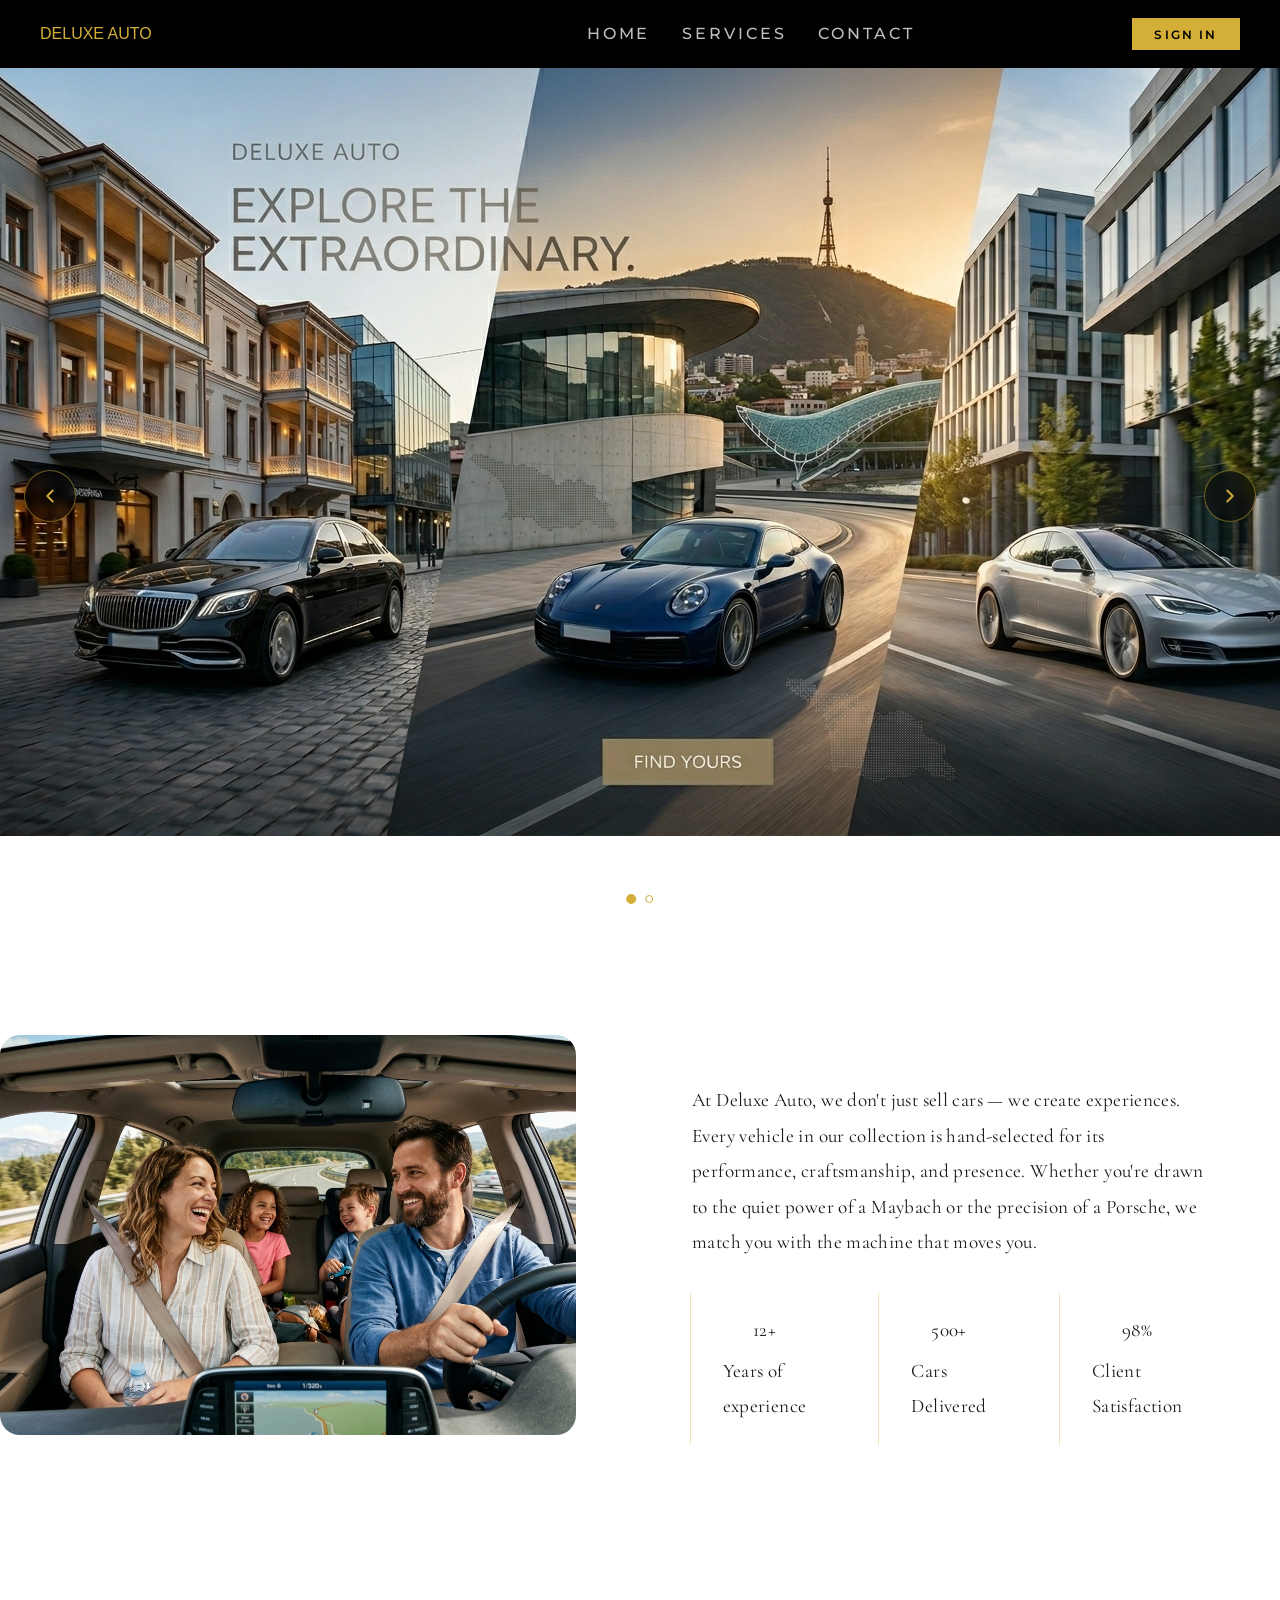
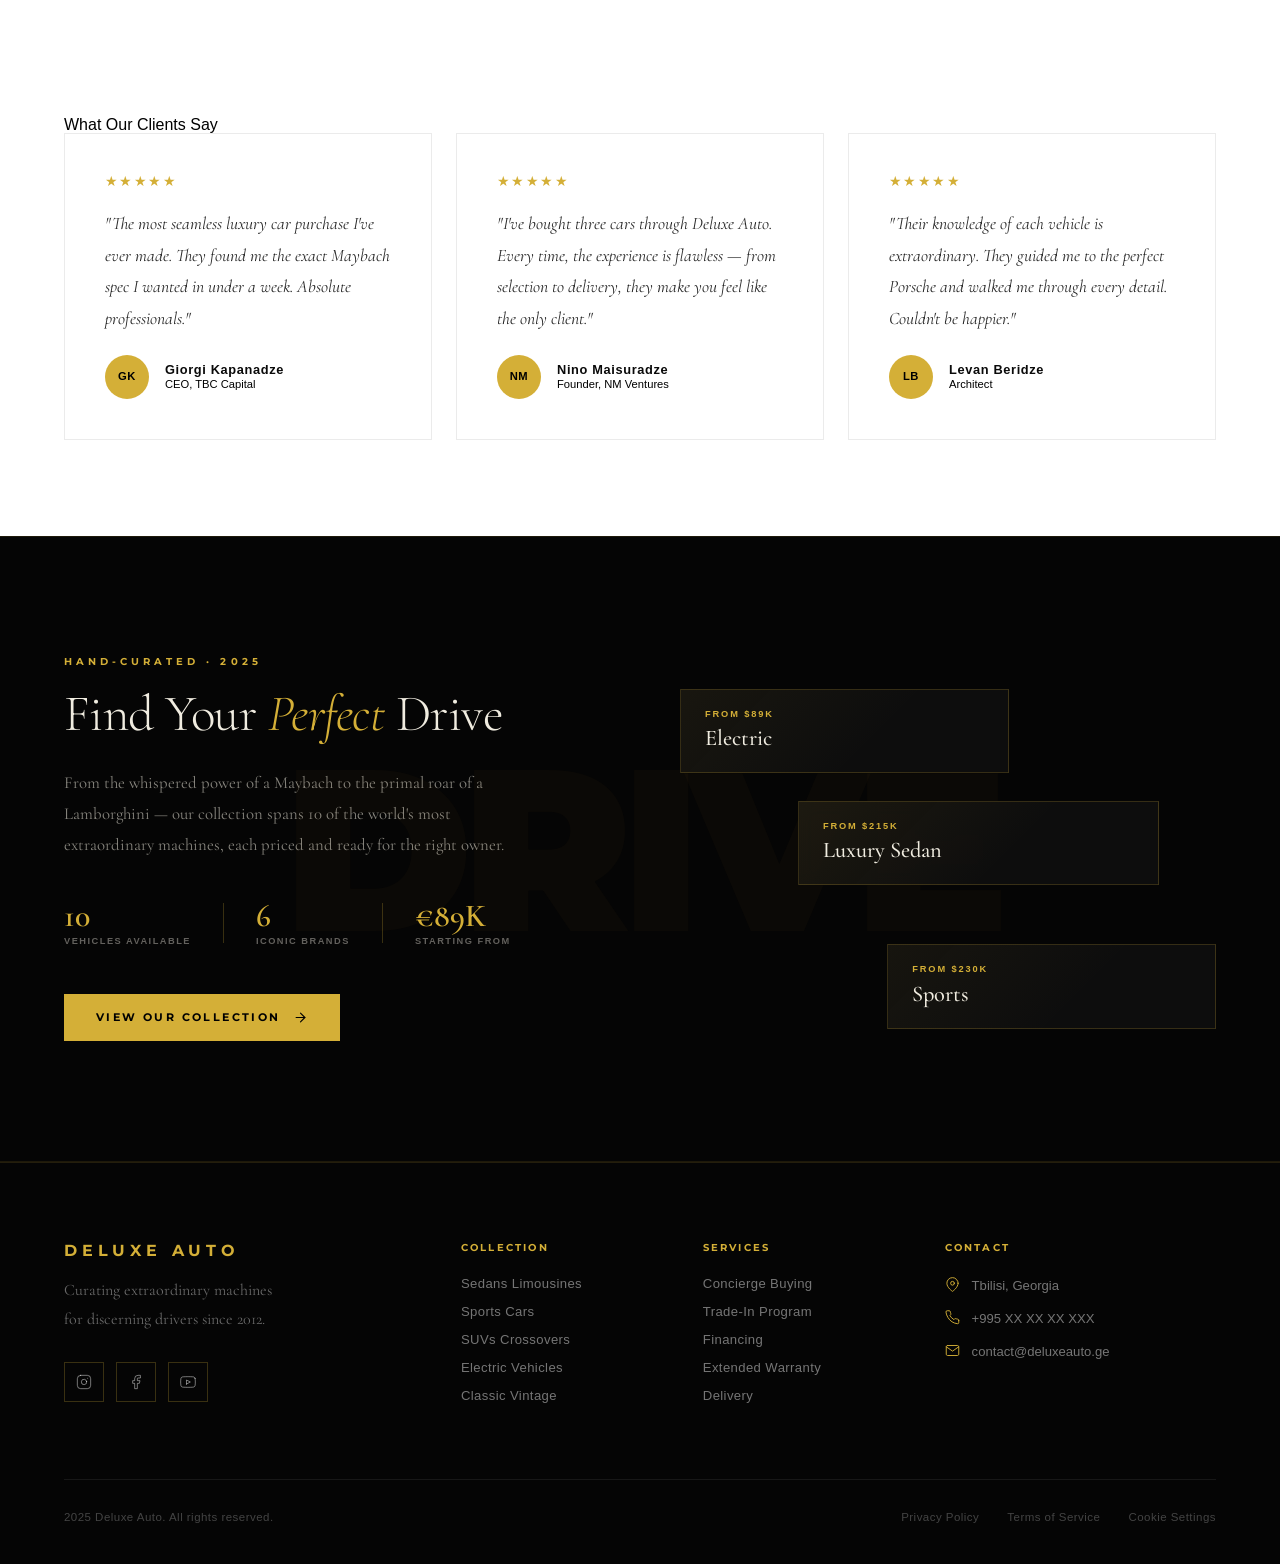
<file: index.html>
<!doctype html>
<html lang="en">
  <head>
    <meta charset="UTF-8" />
    <meta name="viewport" content="width=device-width, initial-scale=1.0" />
    <title>Car Dealership</title>
    <link rel="preconnect" href="https://fonts.googleapis.com" />
    <link rel="preconnect" href="https://fonts.gstatic.com" crossorigin />
    <link
      href="https://fonts.googleapis.com/css2?family=Cormorant+Garamond:ital,wght@0,300;0,400;0,500;0,600;1,300;1,400&family=Montserrat:wght@400;500;600;700&display=swap"
      rel="stylesheet"
    />
    <link rel="stylesheet" href="style/reset.css" />
    <link rel="stylesheet" href="style/style.css" />
    <link rel="stylesheet" href="style/responsive.css" />
    <!-- FIX 1: removed the broken <link rel="stylesheet" href="collection.html"> that was corrupting all styles -->
  </head>
  <body>
    <header class="header">
      <nav class="navbar">
        <div class="logo">DELUXE AUTO</div>

        <input type="checkbox" id="nav-toggle" class="nav-toggle" />

        <label for="nav-toggle" class="nav-burger">
          <span></span>
          <span></span>
          <span></span>
        </label>

        <ul class="nav-links">
          <li><a href="#Home">Home</a></li>
          <li><a href="#services">Services</a></li>
          <li><a href="#contact">Contact</a></li>
        </ul>

        <button class="signin-btn" id="openSignin">Sign In</button>
      </nav>
    </header>

    <div class="modal-overlay" id="modalOverlay">
      <div class="modal">
        <button class="modal-close" id="closeModal" aria-label="Close"></button>
        <div class="modal-header">
          <div class="modal-logo">DELUXE AUTO</div>
          <h2 class="modal-title">Welcome Back</h2>
          <p class="modal-subtitle">
            Sign in to access your personal collection
          </p>
        </div>
        <div class="modal-body">
          <div class="form-group">
            <label class="form-label" for="email">Email Address</label>
            <input
              class="form-input"
              type="email"
              id="email"
              placeholder="your@email.com"
              autocomplete="email"
            />
          </div>
          <div class="form-group">
            <label class="form-label" for="password">Password</label>
            <input
              class="form-input"
              type="password"
              id="password"
              placeholder="••••••••"
              autocomplete="current-password"
            />
            <a href="#" class="form-forgot">Forgot password?</a>
          </div>
          <button class="form-submit">
            <span>Sign In</span>
            <svg
              viewBox="0 0 24 24"
              fill="none"
              stroke="currentColor"
              stroke-width="2"
              stroke-linecap="round"
              stroke-linejoin="round"
            >
              <line x1="5" y1="12" x2="19" y2="12" />
              <polyline points="12 5 19 12 12 19" />
            </svg>
          </button>
          <p class="form-register">
            Don't have an account? <a href="#">Request Access</a>
          </p>
        </div>
      </div>
    </div>

    <main>
      <section class="carousel-section">
        <div class="carousel">
          <div class="carousel-track">
            <div class="carousel-slide active">
              <img
                class="main-photo"
                src="imgs/hero-logo-1.png"
                alt="Deluxe Auto Hero 1"
              />
            </div>
            <div class="carousel-slide">
              <img
                class="main-photo"
                src="imgs/hero-logo3.png"
                alt="Deluxe Auto Hero 2"
              />
            </div>
          </div>
          <button
            class="carousel-btn carousel-btn--prev"
            aria-label="Previous slide"
          >
            <svg
              viewBox="0 0 24 24"
              fill="none"
              stroke="currentColor"
              stroke-width="2"
              stroke-linecap="round"
              stroke-linejoin="round"
            >
              <polyline points="15 18 9 12 15 6" />
            </svg>
          </button>
          <button
            class="carousel-btn carousel-btn--next"
            aria-label="Next slide"
          >
            <svg
              viewBox="0 0 24 24"
              fill="none"
              stroke="currentColor"
              stroke-width="2"
              stroke-linecap="round"
              stroke-linejoin="round"
            >
              <polyline points="9 18 15 12 9 6" />
            </svg>
          </button>
          <div class="carousel-dots">
            <button
              class="carousel-dot active"
              data-index="0"
              aria-label="Go to slide 1"
            ></button>
            <button
              class="carousel-dot"
              data-index="1"
              aria-label="Go to slide 2"
            ></button>
          </div>
        </div>
      </section>

      <section class="about-section" id="services">
        <div>
          <img src="imgs/hero-logo2.png" class="about-photo" />
        </div>
        <div class="about-text">
          <p>
            At Deluxe Auto, we don't just sell cars — we create experiences.
            Every vehicle in our collection is hand-selected for its
            performance, craftsmanship, and presence. Whether you're drawn to
            the quiet power of a Maybach or the precision of a Porsche, we match
            you with the machine that moves you.
          </p>
          <ul class="about-stats">
            <li>
              <span>12+</span>
              <span>Years of experience</span>
            </li>
            <li>
              <span>500+</span>
              <span>Cars Delivered</span>
            </li>
            <li>
              <span>98%</span>
              <span>Client Satisfaction</span>
            </li>
          </ul>
        </div>
      </section>

      <section class="testimonials-section">
        <div class="section-header">
          <h2 class="section-title">What Our Clients Say</h2>
        </div>
        <div class="testimonials-grid">
          <div class="testimonial-card">
            <div class="testimonial-stars">★★★★★</div>
            <p class="testimonial-text">
              "The most seamless luxury car purchase I've ever made. They found
              me the exact Maybach spec I wanted in under a week. Absolute
              professionals."
            </p>
            <div class="testimonial-author">
              <div class="testimonial-avatar">GK</div>
              <div>
                <div class="testimonial-name">Giorgi Kapanadze</div>
                <div class="testimonial-role">CEO, TBC Capital</div>
              </div>
            </div>
          </div>
          <div class="testimonial-card">
            <div class="testimonial-stars">★★★★★</div>
            <p class="testimonial-text">
              "I've bought three cars through Deluxe Auto. Every time, the
              experience is flawless — from selection to delivery, they make you
              feel like the only client."
            </p>
            <div class="testimonial-author">
              <div class="testimonial-avatar">NM</div>
              <div>
                <div class="testimonial-name">Nino Maisuradze</div>
                <div class="testimonial-role">Founder, NM Ventures</div>
              </div>
            </div>
          </div>
          <div class="testimonial-card">
            <div class="testimonial-stars">★★★★★</div>
            <p class="testimonial-text">
              "Their knowledge of each vehicle is extraordinary. They guided me
              to the perfect Porsche and walked me through every detail.
              Couldn't be happier."
            </p>
            <div class="testimonial-author">
              <div class="testimonial-avatar">LB</div>
              <div>
                <div class="testimonial-name">Levan Beridze</div>
                <div class="testimonial-role">Architect</div>
              </div>
            </div>
          </div>
        </div>
      </section>

      <!-- FIX 2: Find section moved INSIDE <main>, BEFORE <footer> -->
      <section class="find-section">
        <div class="find-inner">
          <div class="find-bg-text" aria-hidden="true">DRIVE</div>
          <div class="find-content">
            <p class="find-eyebrow">Hand-Curated · 2025</p>
            <h2 class="find-title">Find Your <em>Perfect</em> Drive</h2>
            <p class="find-desc">
              From the whispered power of a Maybach to the primal roar of a
              Lamborghini — our collection spans 10 of the world's most
              extraordinary machines, each priced and ready for the right owner.
            </p>
            <div class="find-stats">
              <div class="find-stat">
                <span class="find-stat-num">10</span>
                <span class="find-stat-label">Vehicles Available</span>
              </div>
              <div class="find-stat-divider"></div>
              <div class="find-stat">
                <span class="find-stat-num">6</span>
                <span class="find-stat-label">Iconic Brands</span>
              </div>
              <div class="find-stat-divider"></div>
              <div class="find-stat">
                <span class="find-stat-num">€89K</span>
                <span class="find-stat-label">Starting From</span>
              </div>
            </div>
            <a href="collection.html" target="_blank" class="find-cta">
              <span>View Our Collection</span>
              <svg
                viewBox="0 0 24 24"
                fill="none"
                stroke="currentColor"
                stroke-width="1.8"
                stroke-linecap="round"
                stroke-linejoin="round"
              >
                <line x1="5" y1="12" x2="19" y2="12" />
                <polyline points="12 5 19 12 12 19" />
              </svg>
            </a>
          </div>
          <div class="find-showcase">
            <div class="find-card find-card--1">
              <span class="find-card-tag">From $89K</span>
              <p class="find-card-name">Electric</p>
            </div>
            <div class="find-card find-card--2">
              <span class="find-card-tag">From $215K</span>
              <p class="find-card-name">Luxury Sedan</p>
            </div>
            <div class="find-card find-card--3">
              <span class="find-card-tag">From $230K</span>
              <p class="find-card-name">Sports</p>
            </div>
          </div>
        </div>
      </section>
    </main>

    <footer class="footer" id="contact">
      <div class="footer-top">
        <div class="footer-brand">
          <div class="footer-logo">DELUXE AUTO</div>
          <p class="footer-tagline">
            Curating extraordinary machines<br />for discerning drivers since
            2012.
          </p>
          <div class="footer-socials">
            <a href="#" class="footer-social" aria-label="Instagram">
              <svg
                viewBox="0 0 24 24"
                fill="none"
                stroke="currentColor"
                stroke-width="1.5"
                stroke-linecap="round"
                stroke-linejoin="round"
              >
                <rect x="2" y="2" width="20" height="20" rx="5" ry="5" />
                <path d="M16 11.37A4 4 0 1 1 12.63 8 4 4 0 0 1 16 11.37z" />
                <line x1="17.5" y1="6.5" x2="17.51" y2="6.5" />
              </svg>
            </a>
            <a href="#" class="footer-social" aria-label="Facebook">
              <svg
                viewBox="0 0 24 24"
                fill="none"
                stroke="currentColor"
                stroke-width="1.5"
                stroke-linecap="round"
                stroke-linejoin="round"
              >
                <path
                  d="M18 2h-3a5 5 0 0 0-5 5v3H7v4h3v8h4v-8h3l1-4h-4V7a1 1 0 0 1 1-1h3z"
                />
              </svg>
            </a>
            <a href="#" class="footer-social" aria-label="YouTube">
              <svg
                viewBox="0 0 24 24"
                fill="none"
                stroke="currentColor"
                stroke-width="1.5"
                stroke-linecap="round"
                stroke-linejoin="round"
              >
                <path
                  d="M22.54 6.42a2.78 2.78 0 0 0-1.95-1.96C18.88 4 12 4 12 4s-6.88 0-8.59.46A2.78 2.78 0 0 0 1.46 6.42 29 29 0 0 0 1 12a29 29 0 0 0 .46 5.58 2.78 2.78 0 0 0 1.95 1.96C5.12 20 12 20 12 20s6.88 0 8.59-.46a2.78 2.78 0 0 0 1.95-1.96A29 29 0 0 0 23 12a29 29 0 0 0-.46-5.58z"
                />
                <polygon points="9.75 15.02 15.5 12 9.75 8.98 9.75 15.02" />
              </svg>
            </a>
          </div>
        </div>
        <div class="footer-links-group">
          <h4 class="footer-heading">Collection</h4>
          <ul>
            <li><a href="#">Sedans Limousines</a></li>
            <li><a href="#">Sports Cars</a></li>
            <li><a href="#">SUVs Crossovers</a></li>
            <li><a href="#">Electric Vehicles</a></li>
            <li><a href="#">Classic Vintage</a></li>
          </ul>
        </div>
        <div class="footer-links-group">
          <h4 class="footer-heading">Services</h4>
          <ul>
            <li><a href="#">Concierge Buying</a></li>
            <li><a href="#">Trade-In Program</a></li>
            <li><a href="#">Financing</a></li>
            <li><a href="#">Extended Warranty</a></li>
            <li><a href="#">Delivery</a></li>
          </ul>
        </div>
        <div class="footer-links-group">
          <h4 class="footer-heading">Contact</h4>
          <ul class="footer-contact-list">
            <li>
              <svg
                viewBox="0 0 24 24"
                fill="none"
                stroke="currentColor"
                stroke-width="1.5"
                stroke-linecap="round"
                stroke-linejoin="round"
              >
                <path d="M21 10c0 7-9 13-9 13s-9-6-9-13a9 9 0 0 1 18 0z" />
                <circle cx="12" cy="10" r="3" />
              </svg>
              <span>Tbilisi, Georgia</span>
            </li>
            <li>
              <svg
                viewBox="0 0 24 24"
                fill="none"
                stroke="currentColor"
                stroke-width="1.5"
                stroke-linecap="round"
                stroke-linejoin="round"
              >
                <path
                  d="M22 16.92v3a2 2 0 0 1-2.18 2 19.79 19.79 0 0 1-8.63-3.07A19.5 19.5 0 0 1 4.69 12 19.79 19.79 0 0 1 1.61 3.38 2 2 0 0 1 3.6 1.18h3a2 2 0 0 1 2 1.72 12.84 12.84 0 0 0 .7 2.81 2 2 0 0 1-.45 2.11L7.91 8.96a16 16 0 0 0 6.29 6.29l.94-.94a2 2 0 0 1 2.11-.45 12.84 12.84 0 0 0 2.81.7A2 2 0 0 1 22 16.92z"
                />
              </svg>
              <span>+995 XX XX XX XXX</span>
            </li>
            <li>
              <svg
                viewBox="0 0 24 24"
                fill="none"
                stroke="currentColor"
                stroke-width="1.5"
                stroke-linecap="round"
                stroke-linejoin="round"
              >
                <path
                  d="M4 4h16c1.1 0 2 .9 2 2v12c0 1.1-.9 2-2 2H4c-1.1 0-2-.9-2-2V6c0-1.1.9-2 2-2z"
                />
                <polyline points="22,6 12,13 2,6" />
              </svg>
              <span>contact@deluxeauto.ge</span>
            </li>
          </ul>
        </div>
      </div>
      <div class="footer-bottom">
        <p class="footer-copy">2025 Deluxe Auto. All rights reserved.</p>
        <div class="footer-legal">
          <a href="#">Privacy Policy</a>
          <a href="#">Terms of Service</a>
          <a href="#">Cookie Settings</a>
        </div>
      </div>
    </footer>

    <script src="script.js"></script>
  </body>
</html>
</file>
<file: style/style.css>
:root {
  --bg-color: #ffffff;
  --accent-gold: #d4af37;
  --text-main: #000000;
}

body {
  background-color: var(--bg-color);
  color: var(--text-main);
  font-family: "Inter", sans-serif;
  margin: 0;
}

.nav-links {
  display: flex;
  gap: var(--space-medium);
  gap: 2rem;
}

.hero-logo {
  font-size: 2.4rem;
  font-weight: 500;
  text-transform: uppercase;
}

.navbar {
  display: flex;
  justify-content: space-between;
  align-items: center;
  background-color: #000000;
  padding: 0 2.5rem;
  height: 68px;
  color: var(--accent-gold);
  position: sticky;
  top: 0;
  z-index: 100;
}
.main-photo {
  width: 100%;
  max-height: 95vh;
  min-height: 400px;
  position: relative;
  overflow: hidden;
}

.nav-links a {
  font-family: "Montserrat", sans-serif;
  font-size: 1rem;
  font-weight: 500;
  letter-spacing: 0.18em;
  text-transform: uppercase;
  color: rgba(255, 255, 255, 0.75);
  text-decoration: none;
  position: relative;
  padding-bottom: 4px;
}

.about-section {
  display: grid;
  grid-template-columns: 1fr 1fr;
  max-height: 530px;
  background-color: #ffffff;
  overflow: hidden;
  margin-top: 7rem;
  margin-bottom: 5rem;
}

.about-photo {
  width: 90%;
  min-height: 400px;
  display: flex;
  justify-self: center;
  align-self: center;
  position: relative;
  overflow: hidden;
  border-radius: 20px;
  object-fit: cover;
}

.about-stats {
  display: flex;
  gap: 2.5rem;
  margin-bottom: 3rem;
  justify-content: center;
  align-items: center;
}

.about-text {
  font-family: "Cormorant Garamond", "Georgia", serif;
  font-size: 1.2rem;
  font-weight: 400;
  line-height: 1.85;
  color: #1a1a1a;
  letter-spacing: 0.02em;
  max-width: 520px;
  margin: auto;
  padding: 3rem 3.5rem 3rem 2.5rem;
  display: flex;
  flex-direction: column;
  justify-content: center;
  gap: 2rem;
}

.about-stats li {
  display: flex;
  flex-direction: column;
  align-items: center;
  justify-content: center;
  padding: 1.25rem 2rem;
  border-left: 1px solid rgba(212, 175, 55, 0.35);
  gap: 0.35rem;
}

/*  Carousel  */
.carousel-section {
  width: 100%;
  line-height: 0; /* kill inline-block gap */
}

.carousel {
  position: relative;
  width: 100%;
  overflow: hidden;
}

.carousel-track {
  display: flex;
  width: 100%;
  transition: transform 0.65s cubic-bezier(0.77, 0, 0.175, 1);
}

.carousel-slide {
  min-width: 100%;
  flex-shrink: 0;
}

.carousel-slide .main-photo {
  width: 100%;
  max-height: 95vh;
  min-height: 400px;
  object-fit: cover;
  display: block;
}

.carousel-btn {
  position: absolute;
  top: 50%;
  transform: translateY(-50%);
  background: rgba(0, 0, 0, 0.45);
  border: 1px solid rgba(212, 175, 55, 0.5);
  color: var(--accent-gold);
  width: 52px;
  height: 52px;
  border-radius: 50%;
  display: flex;
  align-items: center;
  justify-content: center;
  cursor: pointer;
  z-index: 10;
  transition:
    background 0.25s,
    border-color 0.25s,
    transform 0.25s;
  backdrop-filter: blur(6px);
}

.carousel-btn svg {
  width: 22px;
  height: 22px;
}

.carousel-btn:hover {
  background: rgba(212, 175, 55, 0.25);
  border-color: var(--accent-gold);
  transform: translateY(-50%) scale(1.08);
}

.carousel-btn--prev {
  left: 1.5rem;
}
.carousel-btn--next {
  right: 1.5rem;
}

.carousel-dots {
  position: absolute;
  bottom: 1.25rem;
  left: 50%;
  transform: translateX(-50%);
  display: flex;
  gap: 0.6rem;
  z-index: 10;
}

.carousel-dot {
  width: 8px;
  height: 8px;
  border-radius: 50%;
  border: 1.5px solid var(--accent-gold);
  background: transparent;
  cursor: pointer;
  transition:
    background 0.25s,
    transform 0.25s;
  padding: 0;
}

.carousel-dot.active {
  background: var(--accent-gold);
  transform: scale(1.25);
}

/* TESTIMONIALS */
.testimonials-section {
  padding: 6rem 4rem;
  background: #fff;
}
.testimonials-grid {
  display: grid;
  grid-template-columns: repeat(3, 1fr);
  gap: 1.5rem;
  align-items: start;
}
.testimonial-card {
  padding: 2.5rem;
  border: 1px solid #ebebeb;
  display: flex;
  flex-direction: column;
  gap: 1.25rem;
  background: #fff;
  transition:
    transform 0.3s,
    box-shadow 0.3s;
}
.testimonial-card:hover {
  transform: translateY(-4px);
  box-shadow: 0 16px 48px rgba(0, 0, 0, 0.07);
}

.testimonial-stars {
  color: var(--accent-gold);
  font-size: 0.9rem;
  letter-spacing: 0.1em;
}
.testimonial-text {
  font-family: "Cormorant Garamond", Georgia, serif;
  font-size: 1.1rem;
  font-weight: 400;
  line-height: 1.8;
  color: #2a2a2a;
  font-style: italic;
}

.testimonial-author {
  display: flex;
  align-items: center;
  gap: 1rem;
  margin-top: auto;
}
.testimonial-avatar {
  width: 44px;
  height: 44px;
  border-radius: 50%;
  background: var(--accent-gold);
  color: #000;
  display: flex;
  align-items: center;
  justify-content: center;
  font-size: 0.7rem;
  font-weight: 700;
  letter-spacing: 0.05em;
  flex-shrink: 0;
}
.testimonial-name {
  font-size: 0.8rem;
  font-weight: 600;
  letter-spacing: 0.05em;
  color: #0a0a0a;
}

.testimonial-role {
  font-size: 0.7rem;
  color: var(--text-muted);
  margin-top: 0.15rem;
}

/* SIGN IN BUTTON */
.signin-btn {
  font-family: "Montserrat", sans-serif;
  font-size: 0.75rem;
  font-weight: 600;
  letter-spacing: 0.18em;
  text-transform: uppercase;
  color: #000;
  background: var(--accent-gold);
  border: none;
  padding: 0.55rem 1.4rem;
  cursor: pointer;
  transition:
    background 0.25s,
    transform 0.2s;
}
.signin-btn:hover {
  background: #c9a227;
  transform: translateY(-1px);
}

/* MODAL */
.modal-overlay {
  position: fixed;
  inset: 0;
  background: rgba(0, 0, 0, 0.72);
  backdrop-filter: blur(6px);
  z-index: 1000;
  display: flex;
  align-items: center;
  justify-content: center;
  opacity: 0;
  pointer-events: none;
  transition: opacity 0.35s ease;
}
.modal-overlay.active {
  opacity: 1;
  pointer-events: all;
}
.modal {
  background: #0a0a0a;
  border: 1px solid rgba(212, 175, 55, 0.2);
  width: 100%;
  max-width: 420px;
  padding: 3rem 2.75rem;
  position: relative;
  transform: translateY(24px);
  transition: transform 0.35s cubic-bezier(0.23, 1, 0.32, 1);
}
.modal-overlay.active .modal {
  transform: translateY(0);
}
.modal-close {
  position: absolute;
  top: 1.25rem;
  right: 1.25rem;
  background: none;
  border: none;
  color: rgba(255, 255, 255, 0.4);
  font-size: 1.5rem;
  cursor: pointer;
  line-height: 1;
  transition: color 0.2s;
}
.modal-close:hover {
  color: var(--accent-gold);
}
.modal-logo {
  font-family: "Montserrat", sans-serif;
  font-size: 0.65rem;
  font-weight: 700;
  letter-spacing: 0.35em;
  color: var(--accent-gold);
  margin-bottom: 1.5rem;
}
.modal-title {
  font-family: "Cormorant Garamond", Georgia, serif;
  font-size: 2rem;
  font-weight: 500;
  color: #fff;
  margin-bottom: 0.4rem;
  line-height: 1.2;
}
.modal-subtitle {
  font-size: 0.8rem;
  color: rgba(255, 255, 255, 0.4);
  letter-spacing: 0.03em;
  margin-bottom: 2.25rem;
}
.form-group {
  margin-bottom: 1.5rem;
  position: relative;
}
.form-label {
  display: block;
  font-family: "Montserrat", sans-serif;
  font-size: 0.65rem;
  font-weight: 600;
  letter-spacing: 0.18em;
  text-transform: uppercase;
  color: rgba(255, 255, 255, 0.45);
  margin-bottom: 0.6rem;
}
.form-input {
  width: 100%;
  background: rgba(255, 255, 255, 0.04);
  border: 1px solid rgba(212, 175, 55, 0.2);
  color: #fff;
  font-family: "Montserrat", sans-serif;
  font-size: 0.85rem;
  padding: 0.85rem 1rem;
  outline: none;
  transition:
    border-color 0.25s,
    background 0.25s;
  box-sizing: border-box;
}
.form-input::placeholder {
  color: rgba(255, 255, 255, 0.2);
}
.form-input:focus {
  border-color: var(--accent-gold);
  background: rgba(212, 175, 55, 0.04);
}
.form-forgot {
  position: absolute;
  right: 0;
  top: 0;
  font-size: 0.68rem;
  color: rgba(212, 175, 55, 0.6);
  text-decoration: none;
  letter-spacing: 0.05em;
  transition: color 0.2s;
}
.form-forgot:hover {
  color: var(--accent-gold);
}
.form-submit {
  width: 100%;
  background: var(--accent-gold);
  border: none;
  color: #000;
  font-family: "Montserrat", sans-serif;
  font-size: 0.7rem;
  font-weight: 700;
  letter-spacing: 0.2em;
  text-transform: uppercase;
  padding: 1rem;
  cursor: pointer;
  display: flex;
  align-items: center;
  justify-content: center;
  gap: 0.6rem;
  margin-top: 0.5rem;
  transition:
    background 0.25s,
    transform 0.2s;
}
.form-submit svg {
  width: 16px;
  height: 16px;
}
.form-submit:hover {
  background: #c9a227;
  transform: translateY(-1px);
}
.form-register {
  text-align: center;
  font-size: 0.73rem;
  color: rgba(255, 255, 255, 0.3);
  margin-top: 1.5rem;
  letter-spacing: 0.02em;
}
.form-register a {
  color: var(--accent-gold);
  text-decoration: none;
}
.form-register a:hover {
  text-decoration: underline;
}

/* FOOTER */
.footer {
  background: #050505;
  border-top: 1px solid rgba(212, 175, 55, 0.15);
  padding: 5rem 4rem 2.5rem;
}
.footer-top {
  display: grid;
  grid-template-columns: 1.8fr 1fr 1fr 1.4fr;
  gap: 3rem;
  margin-bottom: 4rem;
}
.footer-logo {
  font-family: "Montserrat", sans-serif;
  font-size: 1rem;
  font-weight: 700;
  letter-spacing: 0.3em;
  color: var(--accent-gold);
  margin-bottom: 1.1rem;
}
.footer-tagline {
  font-family: "Cormorant Garamond", Georgia, serif;
  font-size: 1rem;
  font-weight: 400;
  line-height: 1.8;
  color: rgba(255, 255, 255, 0.4);
  margin-bottom: 1.75rem;
}
.footer-socials {
  display: flex;
  gap: 0.75rem;
}
.footer-social {
  width: 38px;
  height: 38px;
  border: 1px solid rgba(212, 175, 55, 0.25);
  display: flex;
  align-items: center;
  justify-content: center;
  color: rgba(255, 255, 255, 0.45);
  text-decoration: none;
  transition:
    border-color 0.25s,
    color 0.25s,
    background 0.25s;
}
.footer-social svg {
  width: 16px;
  height: 16px;
}
.footer-social:hover {
  border-color: var(--accent-gold);
  color: var(--accent-gold);
  background: rgba(212, 175, 55, 0.07);
}
.footer-heading {
  font-family: "Montserrat", sans-serif;
  font-size: 0.62rem;
  font-weight: 700;
  letter-spacing: 0.22em;
  text-transform: uppercase;
  color: var(--accent-gold);
  margin-bottom: 1.4rem;
}
.footer-links-group ul li {
  margin-bottom: 0.75rem;
}
.footer-links-group ul li a {
  font-size: 0.82rem;
  color: rgba(255, 255, 255, 0.45);
  text-decoration: none;
  letter-spacing: 0.03em;
  transition: color 0.2s;
}
.footer-links-group ul li a:hover {
  color: rgba(212, 175, 55, 0.85);
}
.footer-contact-list li {
  display: flex;
  align-items: flex-start;
  gap: 0.75rem;
  margin-bottom: 1rem;
  color: rgba(255, 255, 255, 0.45);
  font-size: 0.82rem;
  line-height: 1.6;
}
.footer-contact-list svg {
  width: 15px;
  height: 15px;
  flex-shrink: 0;
  margin-top: 2px;
  color: var(--accent-gold);
}
.footer-bottom {
  border-top: 1px solid rgba(255, 255, 255, 0.07);
  padding-top: 2rem;
  display: flex;
  justify-content: space-between;
  align-items: center;
  flex-wrap: wrap;
  gap: 1rem;
}
.footer-copy {
  font-size: 0.72rem;
  color: rgba(255, 255, 255, 0.25);
  letter-spacing: 0.04em;
}
.footer-legal {
  display: flex;
  gap: 1.75rem;
}
.footer-legal a {
  font-size: 0.72rem;
  color: rgba(255, 255, 255, 0.25);
  text-decoration: none;
  letter-spacing: 0.04em;
  transition: color 0.2s;
}
.footer-legal a:hover {
  color: rgba(212, 175, 55, 0.7);
}

/* ══════════════════════════════════════════
   FIND YOUR DRIVE SECTION
══════════════════════════════════════════ */
.find-section {
  background: #050505;
  border-top: 1px solid rgba(212, 175, 55, 0.12);
  border-bottom: 1px solid rgba(212, 175, 55, 0.12);
  overflow: hidden;
  position: relative;
}

.find-inner {
  max-width: 1920px;
  margin: 0 auto;
  padding: 7rem 4rem;
  display: grid;
  grid-template-columns: 1fr 1fr;
  gap: 5rem;
  align-items: center;
  position: relative;
}

/* Giant watermark text */
.find-bg-text {
  position: absolute;
  top: 50%;
  left: 50%;
  transform: translate(-50%, -50%);
  font-family: "Montserrat", sans-serif;
  font-size: clamp(8rem, 18vw, 22rem);
  font-weight: 900;
  letter-spacing: -0.05em;
  color: rgba(212, 175, 55, 0.03);
  white-space: nowrap;
  pointer-events: none;
  user-select: none;
  line-height: 1;
}

/* LEFT: content */
.find-eyebrow {
  font-family: "Montserrat", sans-serif;
  font-size: 0.6rem;
  font-weight: 700;
  letter-spacing: 0.42em;
  text-transform: uppercase;
  color: var(--accent-gold);
  margin-bottom: 1.25rem;
}

.find-title {
  font-family: "Cormorant Garamond", Georgia, serif;
  font-size: clamp(2.4rem, 4vw, 3.8rem);
  font-weight: 300;
  line-height: 1.1;
  color: #f0ece0;
  margin-bottom: 1.5rem;
  letter-spacing: -0.01em;
}

.find-title em {
  font-style: italic;
  color: var(--accent-gold);
}

.find-desc {
  font-family: "Cormorant Garamond", Georgia, serif;
  font-size: 1.05rem;
  line-height: 1.85;
  color: rgba(240, 236, 224, 0.55);
  margin-bottom: 2.5rem;
  max-width: 440px;
}

.find-stats {
  display: flex;
  align-items: center;
  gap: 0;
  margin-bottom: 3rem;
}

.find-stat {
  display: flex;
  flex-direction: column;
  gap: 0.3rem;
  padding: 0 2rem 0 0;
}

.find-stat:first-child {
  padding-left: 0;
}

.find-stat-num {
  font-family: "Cormorant Garamond", Georgia, serif;
  font-size: 2rem;
  font-weight: 600;
  color: var(--accent-gold);
  line-height: 1;
}

.find-stat-label {
  font-size: 0.58rem;
  font-weight: 600;
  letter-spacing: 0.16em;
  text-transform: uppercase;
  color: rgba(240, 236, 224, 0.4);
}

.find-stat-divider {
  width: 1px;
  height: 40px;
  background: rgba(212, 175, 55, 0.25);
  margin: 0 2rem 0 0;
  flex-shrink: 0;
}

.find-cta {
  display: inline-flex;
  align-items: center;
  gap: 0.8rem;
  font-family: "Montserrat", sans-serif;
  font-size: 0.68rem;
  font-weight: 700;
  letter-spacing: 0.22em;
  text-transform: uppercase;
  color: #000;
  background: var(--accent-gold);
  text-decoration: none;
  padding: 1rem 2rem;
  transition:
    background 0.25s,
    transform 0.2s,
    gap 0.25s;
}

.find-cta svg {
  width: 15px;
  height: 15px;
  transition: transform 0.25s;
}

.find-cta:hover {
  background: #c9a227;
  transform: translateY(-2px);
  gap: 1.1rem;
}

.find-cta:hover svg {
  transform: translateX(3px);
}

/* RIGHT: floating category cards */
.find-showcase {
  position: relative;
  height: 400px;
}

.find-card {
  position: absolute;
  background: rgba(15, 15, 15, 0.9);
  border: 1px solid rgba(212, 175, 55, 0.2);
  backdrop-filter: blur(8px);
  padding: 1.25rem 1.5rem;
  display: flex;
  flex-direction: column;
  gap: 0.4rem;
  transition:
    transform 0.4s cubic-bezier(0.23, 1, 0.32, 1),
    box-shadow 0.4s,
    border-color 0.3s;
}

.find-card:hover {
  transform: translateY(-6px) !important;
  box-shadow: 0 20px 50px rgba(0, 0, 0, 0.6);
  border-color: rgba(212, 175, 55, 0.5);
}

.find-card--1 {
  top: 10%;
  left: 0;
  width: 52%;
  background-image: linear-gradient(
    135deg,
    rgba(212, 175, 55, 0.06) 0%,
    transparent 60%
  );
}

.find-card--2 {
  top: 38%;
  left: 22%;
  width: 58%;
  background-image: linear-gradient(
    135deg,
    rgba(212, 175, 55, 0.08) 0%,
    transparent 60%
  );
  z-index: 2;
}

.find-card--3 {
  bottom: 5%;
  right: 0;
  width: 52%;
  background-image: linear-gradient(
    135deg,
    rgba(212, 175, 55, 0.05) 0%,
    transparent 60%
  );
}

.find-card-tag {
  font-size: 0.58rem;
  font-weight: 700;
  letter-spacing: 0.2em;
  text-transform: uppercase;
  color: var(--accent-gold);
}

.find-card-name {
  font-family: "Cormorant Garamond", Georgia, serif;
  font-size: 1.4rem;
  font-weight: 500;
  color: #f0ece0;
  line-height: 1.2;
}

/* ══════════════════════════════════════════
   WIDE-SCREEN (1920px+) OPTIMISATIONS
══════════════════════════════════════════ */
@media (min-width: 1440px) {
  .navbar,
  .about-section,
  .testimonials-section,
  .footer {
    max-width: 1920px;
    margin-left: auto;
    margin-right: auto;
  }

  .navbar {
    padding: 0 5rem;
  }

  .about-section {
    padding: 0 5rem;
    margin-top: 7rem;
    margin-bottom: 5rem;
    max-height: 600px;
  }

  .testimonials-section {
    padding: 7rem 5rem;
  }

  .find-inner {
    padding: 9rem 5rem;
  }

  .footer {
    padding: 6rem 5rem 3rem;
  }
}
</file>
<file: style/responsive.css>
.nav-toggle {
  display: none !important;
}

.modal-overlay {
  display: flex;
  align-items: center;
  justify-content: center;
  padding: 1rem;
  box-sizing: border-box;
}

.modal {
  background: #0a0a0a;
  border: 1px solid rgba(212, 175, 55, 0.3);
  border-radius: 12px;
  padding: 3.5rem 2.5rem;
  width: 100%;
  max-width: 400px;
  box-shadow: 0 24px 64px rgba(0, 0, 0, 0.7);
  box-sizing: border-box;
}

.form-input {
  width: 100%;
  box-sizing: border-box;
  border-radius: 6px;
}

.modal-close {
  top: 1.5rem;
  right: 1.5rem;
  width: 32px;
  height: 32px;
  display: flex;
  align-items: center;
  justify-content: center;
}

@media screen and (max-width: 1024px) {
  .about-section {
    grid-template-columns: 1fr;
    max-height: none;
    margin-top: 4rem;
    margin-bottom: 3rem;
  }

  .about-photo {
    width: 100%;
    max-width: 600px;
    height: 350px;
    min-height: auto;
  }

  .about-text {
    max-width: 600px;
    padding: 2rem;
  }

  .testimonials-grid {
    grid-template-columns: repeat(2, 1fr);
  }

  .footer-top {
    grid-template-columns: 1fr 1fr;
    gap: 2.5rem;
  }
}

@media screen and (max-width: 768px) {
  .navbar {
    padding: 0 1.5rem;
  }

  /* Hamburger Menu Button Style */
  .nav-burger {
    display: flex;
    flex-direction: column;
    justify-content: space-between;
    width: 24px;
    height: 18px;
    cursor: pointer;
    z-index: 110;
    order: 3;
  }

  .nav-burger span {
    display: block;
    width: 100%;
    height: 2px;
    background-color: var(--accent-gold);
    transition: all 0.3s ease;
  }

  .nav-links {
    position: fixed;
    top: 0;
    right: -100%; /* Hidden completely off-screen by default */
    width: 75%;
    max-width: 300px;
    height: 100vh;
    background: #0a0a0a;
    border-left: 1px solid rgba(212, 175, 55, 0.15);
    flex-direction: column;
    justify-content: center;
    align-items: center;
    gap: 2.5rem;
    padding: 2rem;
    z-index: 105;
    transition: right 0.4s cubic-bezier(0.77, 0, 0.175, 1);
  }

  .signin-btn {
    margin-left: auto;
    margin-right: 1.5rem;
    order: 2;
    padding: 0.45rem 1rem;
    font-size: 0.7rem;
  }

  .nav-toggle:checked ~ .nav-links {
    right: 0;
  }

  .nav-toggle:checked ~ .nav-burger span:nth-child(1) {
    transform: translateY(8px) rotate(45deg);
  }
  .nav-toggle:checked ~ .nav-burger span:nth-child(2) {
    opacity: 0;
  }
  .nav-toggle:checked ~ .nav-burger span:nth-child(3) {
    transform: translateY(-8px) rotate(-45deg);
  }

  .carousel-slide .main-photo {
    min-height: 300px;
    max-height: 60vh;
  }

  .carousel-btn {
    width: 40px;
    height: 40px;
  }
  .carousel-btn svg {
    width: 16px;
    height: 16px;
  }

  .about-stats {
    flex-direction: column;
    gap: 1rem;
    width: 100%;
  }

  .about-stats li {
    border-left: none;
    border-bottom: 1px solid rgba(212, 175, 55, 0.2);
    padding: 1rem 0;
    width: 100%;
    max-width: 200px;
  }

  .testimonials-section {
    padding: 4rem 1.5rem;
  }

  .testimonials-grid {
    grid-template-columns: 1fr;
  }

  .testimonial-card {
    padding: 1.75rem;
  }

  /* Footer Resizing */
  .footer {
    padding: 4rem 1.5rem 2rem;
  }

  .footer-top {
    grid-template-columns: 1fr;
    gap: 2rem;
  }

  .footer-bottom {
    flex-direction: column;
    text-align: center;
    gap: 1.5rem;
  }

  .footer-legal {
    justify-content: center;
    flex-wrap: wrap;
    gap: 1.25rem;
  }
}

/* ── FIND SECTION RESPONSIVE ── */
@media screen and (max-width: 1024px) {
  .find-inner {
    grid-template-columns: 1fr;
    padding: 5rem 2rem;
    gap: 3rem;
  }

  .find-showcase {
    height: 260px;
  }

  .find-bg-text {
    font-size: 10rem;
  }
}

@media screen and (max-width: 768px) {
  .find-inner {
    padding: 4rem 1.5rem;
    gap: 2.5rem;
  }

  .find-stats {
    flex-wrap: wrap;
    gap: 1rem;
  }

  .find-stat {
    padding: 0 1rem 0 0;
  }

  .find-stat-divider {
    display: none;
  }

  .find-showcase {
    display: none;
  }

  .find-desc {
    max-width: 100%;
    font-size: 1rem;
  }
}
</file>
